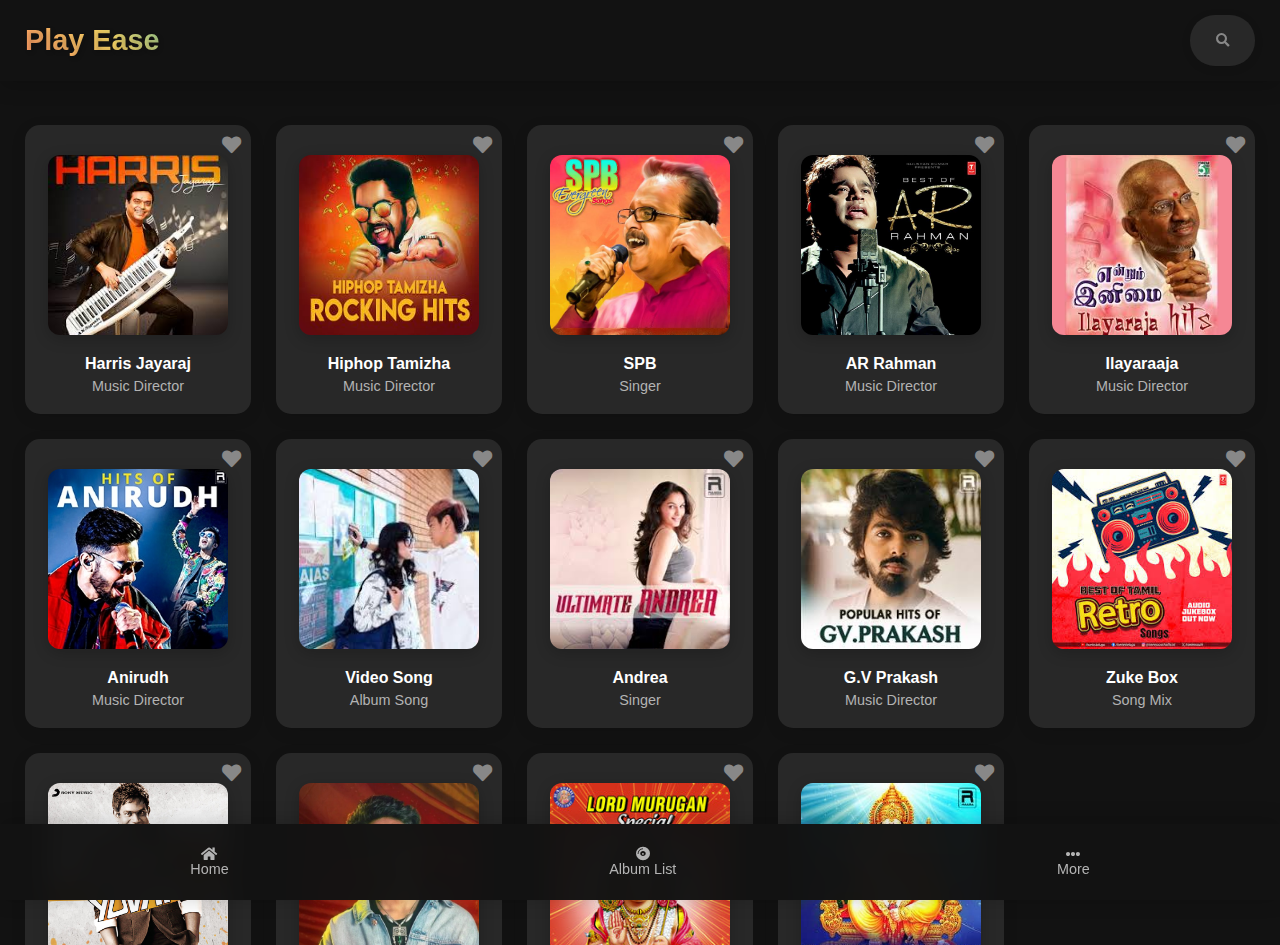
<file: index.html>
<!DOCTYPE html>
<html lang="en">

<head>
    <meta charset="UTF-8">
    <meta name="viewport" content="width=device-width, initial-scale=1, maximum-scale=1, user-scalable=no">
    <title>FreeLoop</title>
    <!-- External Styles -->
    <link rel="stylesheet" href="https://cdnjs.cloudflare.com/ajax/libs/font-awesome/5.15.3/css/all.min.css">
    <link rel="icon" href="Logo.png" type="image/png">
    <style>
        /* General Styles */
        body {
            margin: 0;
            font-family: Arial, sans-serif;
            background-color: #121212;
            color: #fff;
            overflow-x: hidden;
        }

        /* Enhanced Top Menu */
        .top-menu {
            position: fixed;
            top: 0;
            left: 0;
            right: 0;
            display: flex;
            justify-content: space-between;
            align-items: center;
            background-color: rgba(18, 18, 18, 0.98);
            padding: 15px 25px;
            backdrop-filter: blur(10px);
            box-shadow: 0 4px 20px rgba(0, 0, 0, 0.2);
            z-index: 1000;
        }

        .logo {
            font-size: 1.8rem;
            font-weight: bold;
            background: linear-gradient(45deg, #ff6f61, #f6d365, #00bcd4, #8e44ad);
            background-size: 300% 300%;
            animation: gradientAnimation 10s ease infinite;
            -webkit-background-clip: text;
            color: transparent;
            text-shadow: 2px 2px 4px rgba(0, 0, 0, 0.2);
        }

        .search-bar {
            display: flex;
            align-items: center;
            background-color: #282828;
            border-radius: 25px;
            padding: 8px 15px;
            transition: all 0.3s ease;
            box-shadow: 0 2px 10px rgba(0, 0, 0, 0.1);
            max-width: 300px;
        }

        .search-bar input {
            background: none;
            border: none;
            color: #fff;
            outline: none;
            width: 0;
            padding: 0;
            transition: all 0.4s ease;
            font-size: 1rem;
        }

        .search-button {
            background: none;
            border: none;
            color: #888;
            cursor: pointer;
            padding: 8px;
            display: flex;
            align-items: center;
            justify-content: center;
            transition: all 0.3s ease;
            border-radius: 50%;
            width: 35px;
            height: 35px;
        }

        .search-button i {
            transition: all 0.3s ease;
        }

        /* Expanded state */
        .search-bar.active {
            background-color: #383838;
            box-shadow: 0 4px 15px rgba(0, 0, 0, 0.2);
        }

        .search-bar.active input {
            width: 200px;
            padding: 5px 10px;
        }

        .search-bar.active .search-button {
            background-color: #ff5733;
            color: white;
            transform: rotate(90deg);
        }

        /* Hover effects */
        .search-button:hover {
            background-color: #383838;
            transform: scale(1.1);
        }

        .search-bar.active .search-button:hover {
            background-color: #ff4081;
            transform: rotate(90deg) scale(1.1);
        }

        /* Focus effects */
        .search-bar:focus-within {
            box-shadow: 0 4px 20px rgba(255, 87, 51, 0.2);
        }

        /* Placeholder styling */
        .search-bar input::placeholder {
            color: #666;
            opacity: 0;
            transition: opacity 0.3s ease;
        }

        .search-bar.active input::placeholder {
            opacity: 1;
        }

        /* Animation keyframes for initial load */
        @keyframes searchAppear {
            from {
                opacity: 0;
                transform: translateY(-20px);
            }

            to {
                opacity: 1;
                transform: translateY(0);
            }
        }

        .search-bar {
            animation: searchAppear 0.5s ease forwards;
        }

        /* Enhanced Album Grid */
        .album-container {
            display: grid;
            margin-top: 25px;
            grid-template-columns: repeat(auto-fill, minmax(220px, 1fr));
            gap: 25px;
            padding: 100px 25px 100px;
            max-height: calc(100vh - 180px);
            overflow-y: auto;
        }

        .album-header {
            position: absolute;
            top: 10px;
            right: 10px;
            z-index: 2;
        }

        .favorite-icon {
            color: #888;
            font-size: 1.2rem;
            cursor: pointer;
            transition: all 0.3s ease;
        }

        .favorite-icon:hover {
            transform: scale(1.2);
        }

        .favorite-icon.active {
            color: #ff4081;
        }

        .album {
            position: relative;
            background-color: #282828;
            border-radius: 15px;
            padding: 20px;
            transition: all 0.3s ease;
            cursor: pointer;
            text-align: center;
            display: flex;
            flex-direction: column;
            align-items: center;
            box-shadow: 0 4px 15px rgba(0, 0, 0, 0.1);
        }

        .album:hover {
            background-color: #383838;
            transform: translateY(-5px);
            box-shadow: 0 8px 25px rgba(0, 0, 0, 0.2);
        }

        .album-title {
            margin-top: 10px;
            font-weight: bold;
            color: #fff;
        }

        .album-artist {
            margin-top: 5px;
            font-size: 0.9em;
            color: #b3b3b3;
        }

        .album-cover {
            width: 180px;
            height: 180px;
            border-radius: 12px;
            margin: 10px 0;
            object-fit: cover;
            box-shadow: 0 4px 15px rgba(0, 0, 0, 0.2);
            transition: transform 0.3s ease;
        }

        .album:hover .album-cover {
            transform: scale(1.05);
        }

        /* Enhanced Bottom Menu */
        .bottom-menu {
            position: fixed;
            bottom: 0;
            left: 0;
            right: 0;
            display: flex;
            justify-content: space-around;
            background-color: rgba(18, 18, 18, 0.98);
            padding: 15px 0;
            backdrop-filter: blur(10px);
            box-shadow: 0 -2px 20px rgba(0, 0, 0, 0.2);
            z-index: 1000;
        }

        .menu-item {
            display: flex;
            flex-direction: column;
            align-items: center;
            color: #b3b3b3;
            text-decoration: none;
            font-size: 0.9rem;
            transition: all 0.3s ease;
            padding: 8px 15px;
            border-radius: 10px;
        }

        .menu-item:hover {
            color: #fff;
            background-color: #282828;
            transform: translateY(-2px);
        }

        /* Feedback Modal */
        .feedback-modal {
            display: none;
            position: fixed;
            bottom: 70px;
            left: 50%;
            transform: translateX(-50%);
            background-color: #282828;
            border-radius: 15px;
            padding: 20px;
            width: 90%;
            max-width: 400px;
            box-shadow: 0 -2px 20px rgba(0, 0, 0, 0.3);
            z-index: 1001;
        }

        .feedback-modal h3 {
            margin-top: 0;
            color: #fff;
            text-align: center;
        }

        .feedback-list {
            list-style: none;
            padding: 0;
            margin: 0;
        }

        .feedback-item {
            padding: 12px 15px;
            margin: 8px 0;
            background-color: #383838;
            border-radius: 10px;
            cursor: pointer;
            transition: all 0.3s ease;
            display: flex;
            justify-content: space-between;
            align-items: center;
        }

        .feedback-item:hover {
            background-color: #484848;
            transform: translateX(5px);
        }

        .feedback-item i {
            color: #b3b3b3;
        }

        .feedback-item.submitted {
            background-color: #2e4a2e;
            border-left: 4px solid #4CAF50;
        }

        .feedback-status {
            font-size: 0.8rem;
            color: #4CAF50;
            margin-left: 10px;
        }

        /* Loading indicator */
        .loading-overlay {
            display: none;
            position: fixed;
            top: 0;
            left: 0;
            right: 0;
            bottom: 0;
            background: rgba(0, 0, 0, 0.7);
            z-index: 2000;
            justify-content: center;
            align-items: center;
        }

        .loading-spinner {
            width: 50px;
            height: 50px;
            border: 5px solid #f3f3f3;
            border-top: 5px solid #3498db;
            border-radius: 50%;
            animation: spin 1s linear infinite;
        }

        @keyframes spin {
            0% {
                transform: rotate(0deg);
            }

            100% {
                transform: rotate(360deg);
            }
        }

        /* Add these new styles */
        .more-modal {
            display: none;
            position: fixed;
            bottom: 70px;
            left: 50%;
            transform: translateX(-50%);
            background-color: #282828;
            border-radius: 15px;
            padding: 20px;
            width: 90%;
            max-width: 400px;
            box-shadow: 0 -2px 20px rgba(0, 0, 0, 0.3);
            z-index: 1001;
        }

        .more-list {
            list-style: none;
            padding: 0;
            margin: 0;
        }

        .more-item {
            padding: 12px 15px;
            margin: 8px 0;
            background-color: #383838;
            border-radius: 10px;
            cursor: pointer;
            transition: all 0.3s ease;
            display: flex;
            justify-content: space-between;
            align-items: center;
        }

        .more-item:hover {
            background-color: #484848;
            transform: translateX(5px);
        }

        .content-modal {
            display: none;
            position: fixed;
            top: 50%;
            left: 50%;
            transform: translate(-50%, -50%);
            background-color: #282828;
            border-radius: 15px;
            padding: 20px;
            width: 90%;
            max-width: 600px;
            max-height: 80vh;
            overflow-y: auto;
            box-shadow: 0 4px 20px rgba(0, 0, 0, 0.3);
            z-index: 1002;
        }

        .modal-close {
            position: absolute;
            top: 10px;
            right: 10px;
            background: none;
            border: none;
            color: #fff;
            font-size: 1.5rem;
            cursor: pointer;
        }

        /* Form styles */
        .form-container {
            width: 100%;
        }

        .form-container input,
        .form-container textarea {
            width: 100%;
            padding: 10px;
            margin: 10px 0;
            border: none;
            border-radius: 5px;
            background: #333;
            color: white;
            width: 95%;
        }

        .form-container button {
            width: 100%;
            padding: 10px;
            border: none;
            background: #ff5733;
            color: white;
            font-size: 16px;
            border-radius: 5px;
            cursor: pointer;
            margin-top: 10px;
        }
#visit-count {
  color: #ff5733; /* Orange-red color */
  font-size: 16px;
  font-weight: bold;
  border-radius: 5px;
  display: inline-block;
}
        /* Responsive Design */
        @media (max-width: 768px) {
            .album-container {
                grid-template-columns: repeat(auto-fill, minmax(160px, 1fr));
                gap: 15px;
                padding: 90px 15px 90px;
            }

            .album-cover {
                width: 140px;
                height: 140px;
            }

            .search-bar input {
                width: 150px;
            }
        }

        @media (max-width: 480px) {
            .top-menu {
                padding: 12px 15px;
            }

            .logo {
                font-size: 1.5rem;
            }

            .album-container {
                grid-template-columns: repeat(auto-fill, minmax(130px, 1fr));
                gap: 12px;
                padding: 80px 10px 80px;
            }

            .album-cover {
                width: 120px;
                height: 120px;
            }

            .feedback-modal {
                width: 85%;
            }
        }
    </style>
</head>

<body>

    <!-- Top Menu -->
    <nav class="top-menu">
        <div class="logo">Play Ease</div>
        <div class="search-bar">
            <input type="text" placeholder="Search artists, albums...">
            <button class="search-button">
                <i class="fas fa-search"></i>
            </button>
        </div>
    </nav>
    <!-- Album Container -->
    <div id="albumContainer" class="album-container"></div>

    <!-- Add loading overlay -->
    <div id="loadingOverlay" class="loading-overlay">
        <div class="loading-spinner"></div>
    </div>

    <!-- Feedback Modal -->
    <div id="feedbackModal" class="feedback-modal">
        <h3>Select an Album for Play</h3>
        <ul class="feedback-list" id="feedbackList"></ul>
    </div>

    <div class="bottom-menu">
        <a href="index.html" class="menu-item" aria-label="Home">
            <i class="fas fa-home"></i>
            <span>Home</span>
        </a>
        <a href="#" class="menu-item" id="feedbackButton" aria-label="Feedback">
            <i class="fas fa-compact-disc"></i>
            <span>Album List</span>
        </a>
        <a href="#" class="menu-item" id="moreButton" aria-label="More">
            <i class="fas fa-ellipsis-h"></i>
            <span>More</span>
        </a>
    </div>

    <!-- Add More Modal -->
    <div id="moreModal" class="more-modal">
        <h3>More Options</h3>
        <ul class="more-list">
            <li class="more-item" data-action="about">
                <span>About FreeLoop</span>
                <i class="fas fa-chevron-right"></i>
            </li>
            <li class="more-item" data-action="feedback">
                <span>Submit Feedback</span>
                <i class="fas fa-chevron-right"></i>
            </li>
        <li class="more-item" data-action="feedback">
        <span><p>Total User's: <span id="visit-count">Loading...</span></p></span>
        <i class="fas fa-chevron-right"></i>
      </li>
      
        </ul>
    </div>

    <!-- Add Content Modal -->
    <div id="contentModal" class="content-modal">
        <button class="modal-close">&times;</button>
        <div id="modalContent"></div>
    </div>
    <script>
    fetch("https://script.google.com/macros/s/AKfycbwRTuXI4PMjGI9lIqwK4Pih00i0kHsLw2pudIFLs13ESrXbfFGjIpFWP3qn8qCkiLbI8A/exec")
    .then(response => response.text())
    .then(count => {
      document.getElementById("visit-count").textContent = count;
    })
    .catch(error => console.error("Error fetching visit count:", error));

        document.addEventListener("DOMContentLoaded", () => {
            // Album data structure
            const albums = [
                {
                    id: "harris-jayaraj",
                    name: "Harris Jayaraj",
                    cover: "harris jayaraj.png",
                    artist: "Music Director",
                    url: "https://mohanraj2622.github.io/harish_playlist/"
                },
                {
                    id: "hiphop-tamizha",
                    name: "Hiphop Tamizha",
                    cover: "Hiphop Tamizha.png",
                    artist: "Music Director",
                    url: "https://mohanraj2622.github.io/hiphop_tamizha/"
                },
                {
                    id: "spb",
                    name: "SPB",
                    cover: "S-P-B.jpg",
                    artist: "Singer",
                    url: "https://mohanraj2622.github.io/freeloop-spb/"
                },
                {
                    id: "ar-rahman",
                    name: "AR Rahman",
                    cover: "Ar rahman.png",
                    artist: "Music Director",
                    url: "https://mohanraj2622.github.io/freelooparhman/"
                },
                {
                    id: "ilaiyaraaja",
                    name: "Ilayaraaja",
                    cover: "ilayaraja.png",
                    artist: "Music Director",
                    url: "https://mohanraj2622.github.io/freeloop-ilayam/"
                },
                {
                    id: "anirudh",
                    name: "Anirudh",
                    cover: "aniruth.jpg",
                    artist: "Music Director",
                    url: "https://mohanraj2622.github.io/freeloop-anirudh/"
                },
                {
                    id: "Video Song",
                    name: "Video Song",
                    cover: "yandi-main-cover.png",
                    artist: "Album Song",
                    url: "https://mohanraj2622.github.io/myfav_video/"
                },
                {
                    id: "andrea",
                    name: "Andrea",
                    cover: "andrea jeremiah.png",
                    artist: "Singer",
                    url: "https://mohanraj2622.github.io/Anirudh/"
                },
                {
                    id: "gv-prakash",
                    name: "G.V Prakash",
                    cover: "gv prakash.png",
                    artist: "Music Director",
                    url: "https://mohanraj2622.github.io/Andreya/"
                },
                {
                    id: "Zuke Box",
                    name: "Zuke Box",
                    cover: "zuke-box-main-cover.png",
                    artist: "Song Mix",
                    url: "index.html"
                },
                
                {
                    id: "yuvan",
                    name: "Yuvan Shankkar",
                    cover: "yuvan shanker.png",
                    artist: "Music Director",
                    url: "https://mohanraj2622.github.io/freeloopyuvanshanka/"
                },
                {
                    id: "Sai Abhyankkar",
                    name: "Sai Abhyankkar",
                    cover: "sai-main-cover.jpg",
                    artist: "Music Director",
                    url: "https://mohanraj2622.github.io/sai/"
                },
                {
                    id: "Murugan Songs",
                    name: "Murugan",
                    cover: "murugan-main-cover.jpg",
                    artist: "Music Mix",
                    url: "https://mohanraj2622.github.io/murugan-freeloop/"
                },
                {
                    id: "Ganapathi Songs",
                    name: "Ganapathi",
                    cover: "ganapathi-main.jpg",
                    artist: "Music Mix",
                    url: "https://mohanraj2622.github.io/ganapathi-freeloop/"
                }
            ];

            // DOM Elements
            const albumContainer = document.getElementById("albumContainer");
            const searchInput = document.querySelector(".search-bar input");
            const albumListModal = document.getElementById("feedbackModal");
            const albumListButton = document.getElementById("feedbackButton");
            const albumList = document.getElementById("feedbackList");
            const loadingOverlay = document.getElementById("loadingOverlay");
            const moreButton = document.getElementById("moreButton");
            const moreModal = document.getElementById("moreModal");
            const contentModal = document.getElementById("contentModal");
            const modalContent = document.getElementById("modalContent");
            const modalClose = document.querySelector(".modal-close");

            // State Management
            const AppState = {
                recentlyViewed: JSON.parse(localStorage.getItem('recentlyViewed')) || [],
                favorites: JSON.parse(localStorage.getItem('favorites')) || [],

                addToRecentlyViewed(albumId) {
                    this.recentlyViewed = [albumId, ...this.recentlyViewed.filter(id => id !== albumId)].slice(0, 10);
                    this.saveToLocalStorage('recentlyViewed', this.recentlyViewed);
                },

                toggleFavorite(albumId) {
                    if (this.favorites.includes(albumId)) {
                        this.favorites = this.favorites.filter(id => id !== albumId);
                    } else {
                        this.favorites.push(albumId);
                    }
                    this.saveToLocalStorage('favorites', this.favorites);

                    // Update UI
                    const favoriteIcon = document.querySelector(`.favorite-icon[data-album-id="${albumId}"]`);
                    if (favoriteIcon) {
                        favoriteIcon.classList.toggle('active');
                        favoriteIcon.title = favoriteIcon.classList.contains('active') ?
                            'Remove from favorites' : 'Add to favorites';
                    }
                },

                isFavorite(albumId) {
                    return this.favorites.includes(albumId);
                },

                saveToLocalStorage(key, data) {
                    try {
                        localStorage.setItem(key, JSON.stringify(data));
                    } catch (error) {
                        console.error('Error saving to localStorage:', error);
                    }
                }
            };

            // Loading Manager
            const LoadingManager = {
                show() {
                    loadingOverlay.style.display = 'flex';
                },
                hide() {
                    loadingOverlay.style.display = 'none';
                }
            };

            // URL Navigation Handler
            async function handleUrlNavigation(url, albumId) {
                try {
                    if (!url) return;

                    LoadingManager.show();
                    AppState.addToRecentlyViewed(albumId);

                    // Simulate loading effect
                    await new Promise(resolve => setTimeout(resolve, 500));

                    window.location.href = url;
                } catch (error) {
                    console.error('Navigation error:', error);
                    alert('Error loading the page. Please try again.');
                } finally {
                    LoadingManager.hide();
                }
            }
            document.querySelector('.search-button').addEventListener('click', () => {
                document.querySelector('.search-bar').classList.toggle('active');
                document.querySelector('.search-bar input').focus();
            });

            // Optional: Close search bar when clicking outside
            document.addEventListener('click', (e) => {
                if (!e.target.closest('.search-bar')) {
                    document.querySelector('.search-bar').classList.remove('active');
                }
            });
            // Album Rendering
            function renderAlbums(filteredAlbums) {
                albumContainer.innerHTML = "";
                const fragment = document.createDocumentFragment();

                filteredAlbums.forEach(album => {
                    const albumElement = document.createElement("div");
                    albumElement.className = "album";

                    const isFavorite = AppState.isFavorite(album.id);

                    albumElement.innerHTML = `
                <div class="album-header">
                    <i class="fas fa-heart favorite-icon ${isFavorite ? 'active' : ''}" 
                       data-album-id="${album.id}"
                       title="${isFavorite ? 'Remove from favorites' : 'Add to favorites'}"></i>
                </div>
                <img src="${album.cover}" alt="${album.name}" class="album-cover">
                <div class="album-title">${album.name}</div>
                <div class="album-artist">${album.artist}</div>
            `;

                    // Add favorite icon event listener
                    const favoriteIcon = albumElement.querySelector('.favorite-icon');
                    favoriteIcon.addEventListener('click', (e) => {
                        e.stopPropagation();
                        AppState.toggleFavorite(album.id);
                    });

                    // Add album click event
                    albumElement.addEventListener("click", () => {
                        if (album.url) {
                            handleUrlNavigation(album.url, album.id);
                        }
                    });

                    fragment.appendChild(albumElement);
                });

                albumContainer.appendChild(fragment);
            }

            // Update Album List Modal
            function updateAlbumList() {
                albumList.innerHTML = albums.map(album => `
            <li class="feedback-item" data-album-id="${album.id}" data-url="${album.url}">
                <div class="feedback-item-content">
                    <span class="feedback-item-name">${album.name}</span>
                    <span class="feedback-item-artist">${album.artist}</span>
                </div>
                <i class="fas fa-chevron-right"></i>
            </li>
        `).join("");

                // Add click handlers
                document.querySelectorAll('.feedback-item').forEach(item => {
                    item.addEventListener('click', () => {
                        const albumId = item.dataset.albumId;
                        const url = item.dataset.url;
                        handleUrlNavigation(url, albumId);
                    });
                });
            }

            // More Menu Functions
            function handleMoreMenuClick(action) {
                moreModal.style.display = "none";

                if (action === "about") {
                    modalContent.innerHTML = `
                <h2>About Play Ease</h2>
                <p>Play Ease is developed for educational purposes only. This platform aims to provide a hands-on learning
                    experience in App development, focusing on UI/UX design, JavaScript functionality, and responsive design.</p>
                <p>All content on this App is used strictly for non-commercial purposes. If you have any concerns or inquiries,
                    feel free to contact us.</p>
            `;
                } else if (action === "feedback") {
                    modalContent.innerHTML = `
                <h2>Give Your Feedback</h2>
                <div class="form-container">
                    <form id="feedbackForm" action="https://usebasin.com/f/2cdcfe6cf4b2" method="POST">
                        <input type="text" name="name" placeholder="Your Name" required>
                        <input type="email" name="email" placeholder="Your Email" required>
                        <textarea name="message" rows="4" placeholder="Your Feedback or Song Request" required></textarea>
                        <button type="submit">Submit</button>
                    </form>
                    <p id="response" style="text-align:center; margin-top:10px;"></p>
                </div>
            `;

                    setupFeedbackForm();
                }

                contentModal.style.display = "block";
            }

            // Setup Feedback Form
            function setupFeedbackForm() {
                const form = document.getElementById("feedbackForm");
                const responseMessage = document.getElementById("response");

                form.addEventListener("submit", function (event) {
                    event.preventDefault();
                    const formData = new FormData(form);

                    fetch(form.action, {
                        method: "POST",
                        body: formData
                    })
                        .then(response => response.text())
                        .then(data => {
                            responseMessage.textContent = "Thank you! Your feedback has been submitted.";
                            form.reset();
                        })
                        .catch(error => {
                            responseMessage.textContent = "Error submitting feedback. Please try again.";
                            console.error("Error:", error);
                        });
                });
            }

            // Search Handler
            function handleSearch() {
                const query = searchInput.value.toLowerCase();
                const filteredAlbums = albums.filter(album =>
                    album.name.toLowerCase().includes(query) ||
                    album.artist.toLowerCase().includes(query)
                );
                renderAlbums(sortAlbums(filteredAlbums));
            }

            // Sort albums by favorites
            function sortAlbums(albumsToSort) {
                return [...albumsToSort].sort((a, b) => {
                    const aIsFavorite = AppState.isFavorite(a.id);
                    const bIsFavorite = AppState.isFavorite(b.id);
                    if (aIsFavorite && !bIsFavorite) return -1;
                    if (!aIsFavorite && bIsFavorite) return 1;
                    return 0;
                });
            }

            // Event Listeners
            searchInput.addEventListener("input", handleSearch);

            albumListButton.addEventListener("click", (e) => {
                e.preventDefault();
                albumListModal.style.display = albumListModal.style.display === "block" ? "none" : "block";
                if (albumListModal.style.display === "block") {
                    updateAlbumList();
                }
            });

            moreButton.addEventListener("click", (e) => {
                e.preventDefault();
                moreModal.style.display = moreModal.style.display === "block" ? "none" : "block";
            });

            document.querySelectorAll('.more-item').forEach(item => {
                item.addEventListener('click', () => {
                    handleMoreMenuClick(item.dataset.action);
                });
            });

            modalClose.addEventListener("click", () => {
                contentModal.style.display = "none";
            });

            // Close modals when clicking outside
            document.addEventListener("click", (e) => {
                if (!albumListModal.contains(e.target) && !albumListButton.contains(e.target)) {
                    albumListModal.style.display = "none";
                }
                if (!moreModal.contains(e.target) && !moreButton.contains(e.target)) {
                    moreModal.style.display = "none";
                }
                if (!contentModal.contains(e.target) && contentModal.style.display === "block" && !e.target.closest('.more-item')) {
                    contentModal.style.display = "none";
                }
            });

            // Prevent zooming on mobile devices
            document.addEventListener("keydown", function (event) {
                if (event.ctrlKey && (event.key === "=" || event.key === "-" || event.key === "0")) {
                    event.preventDefault();
                }
            });

            document.addEventListener("wheel", function (event) {
                if (event.ctrlKey) {
                    event.preventDefault();
                }
            }, { passive: false });

            // Initialize the app
            renderAlbums(sortAlbums(albums));
        });
    </script>

</body>

</html>
</file>
